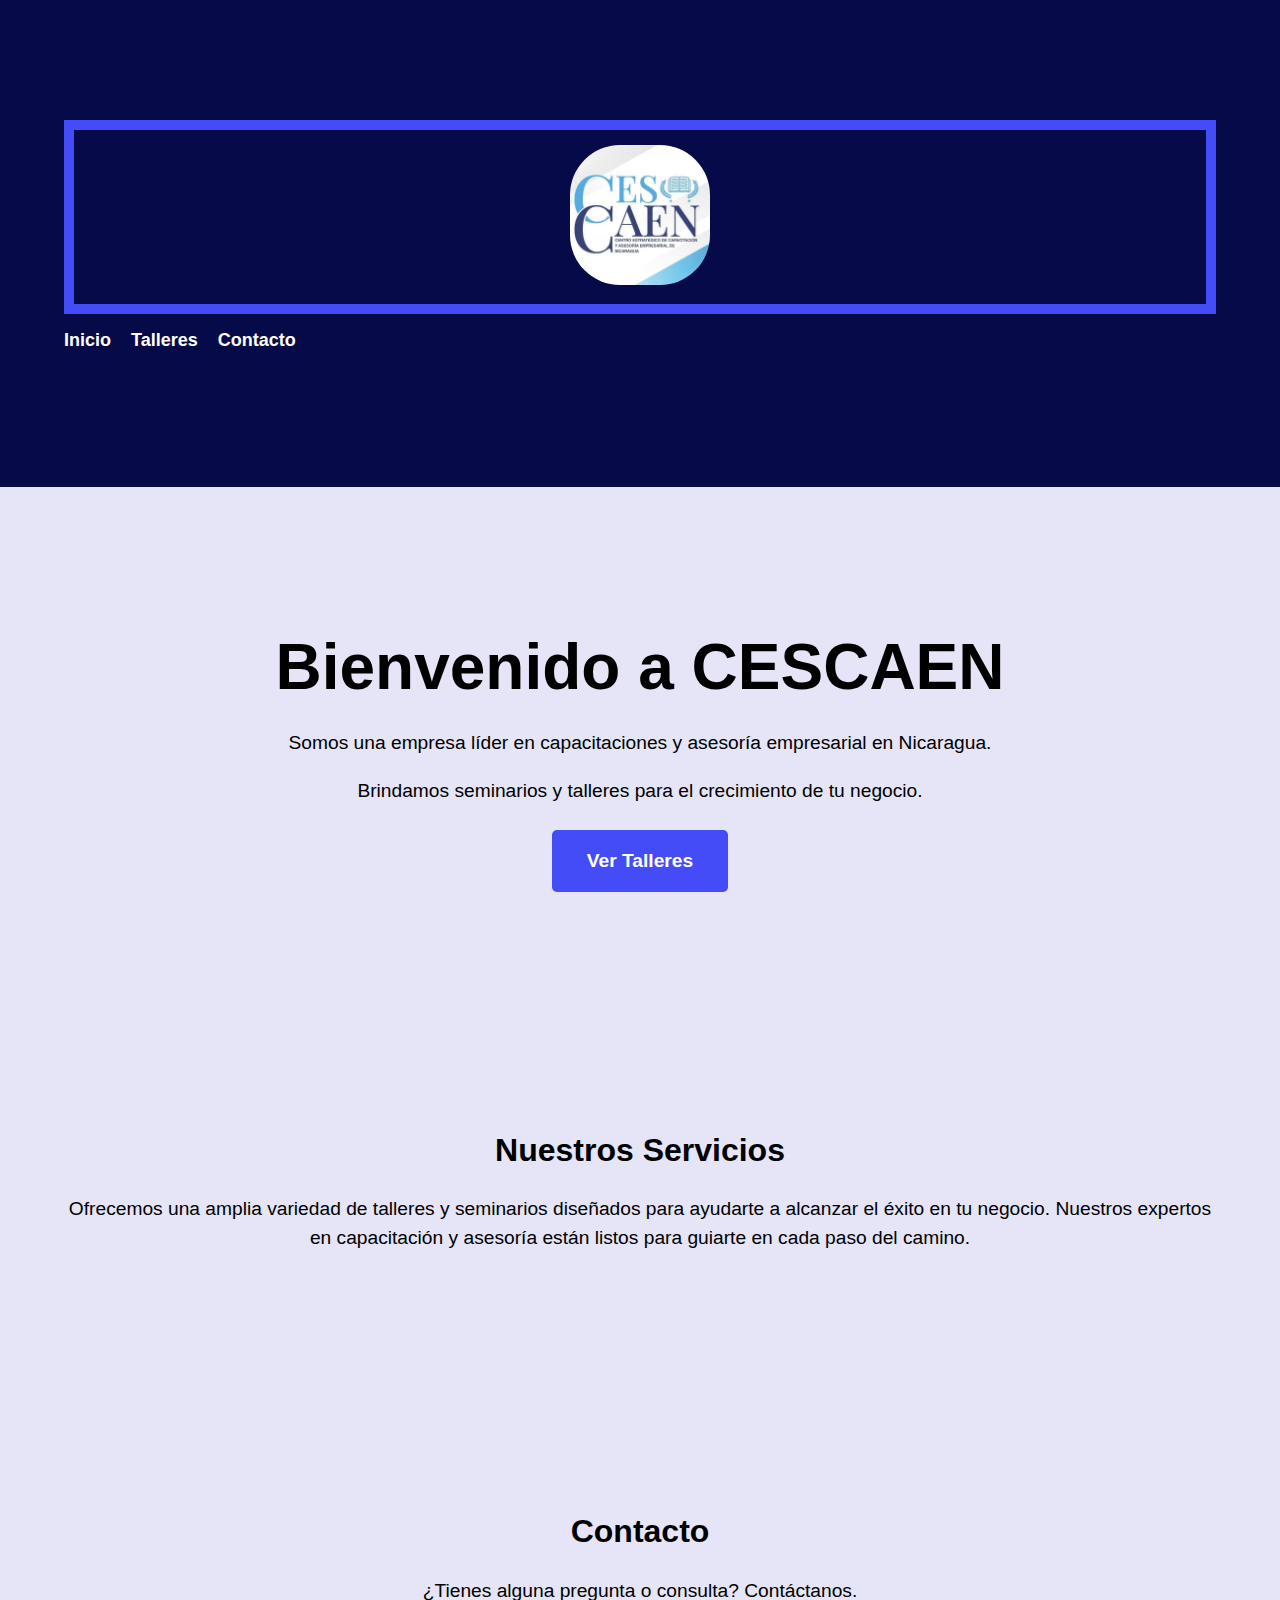
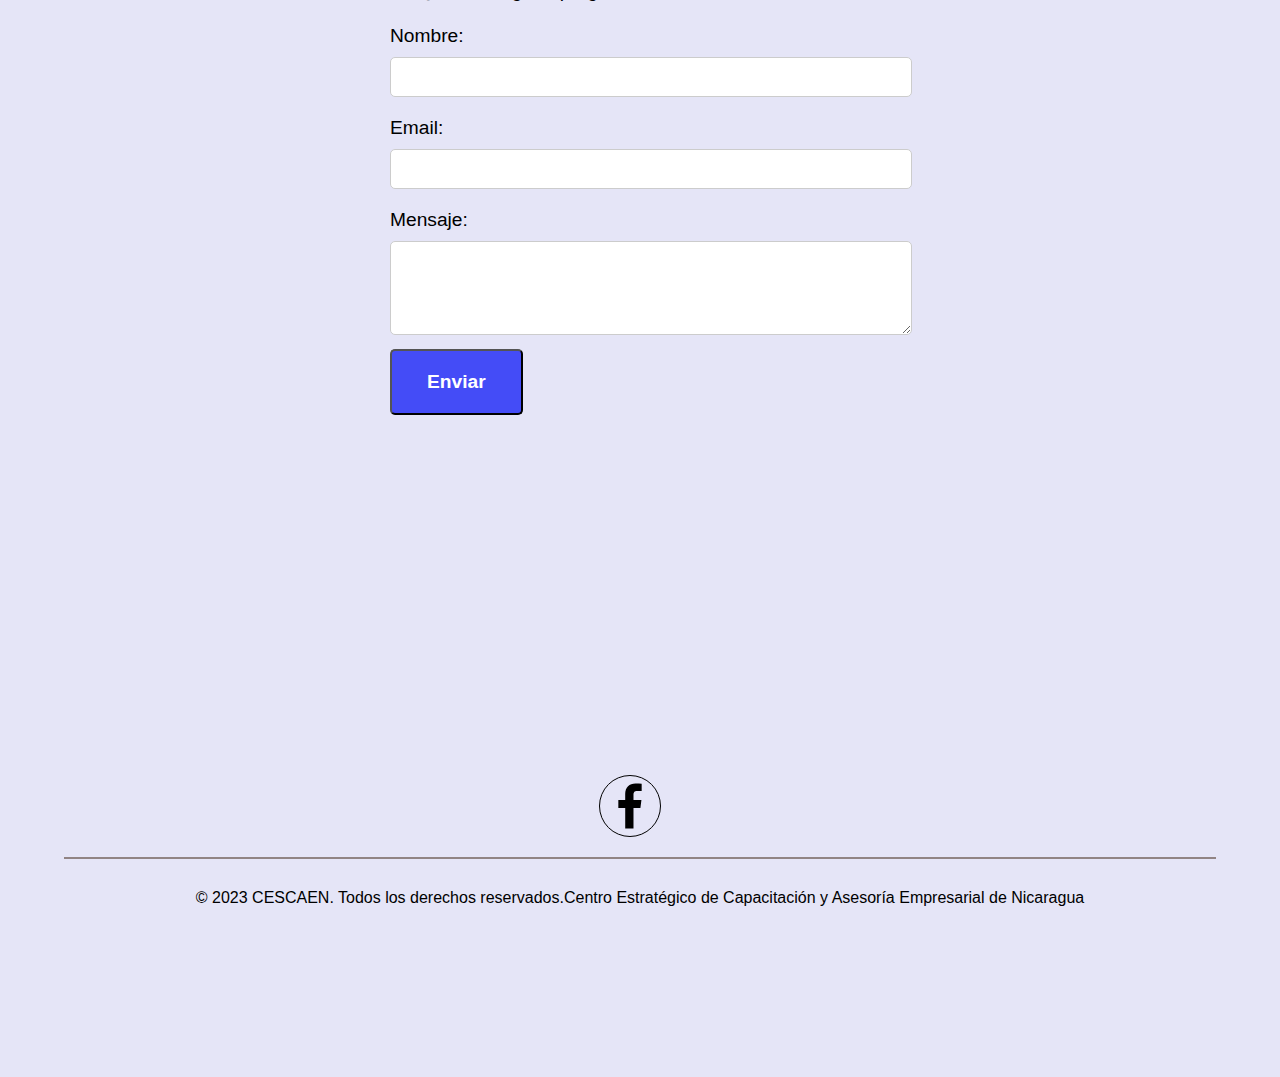
<file: index.html>
<!DOCTYPE html>
<html lang="es">
<head>
    <meta charset="UTF-8">
    <meta name="viewport" content="width=device-width, initial-scale=1.0">
    <title>CESCAEN - Inicio</title>
    <link rel="stylesheet" href="styles.css">
    <link rel="icon" href="logo.jpg">
</head>
<body>
    <!-- Barra de navegación -->
    <nav class="navbar">
        <div class="container">
            <div class="logo">
                <img src="logo.jpg" alt="Logo CESCAEN">
            </div>
            <ul>
                <li><a href="#welcome">Inicio</a></li>
                <li><a href="talleres.html">Talleres</a></li>
                <li><a href="contacto.html">Contacto</a></li>
            </ul>
        </div>
    </nav>

    <!-- Sección de Bienvenida -->
    <section class="welcome">
        <div class="container">
            <h1>Bienvenido a CESCAEN</h1>
            <p>Somos una empresa líder en capacitaciones y asesoría empresarial en Nicaragua.</p>
            <p>Brindamos seminarios y talleres para el crecimiento de tu negocio.</p>
            <a href="talleres.html" class="cta-button">Ver Talleres</a>
        </div>
    </section>

    <!-- Contenido Adicional -->
    <section class="additional-content">
        <div class="container">
            <h2>Nuestros Servicios</h2>
            <p>Ofrecemos una amplia variedad de talleres y seminarios diseñados para ayudarte a alcanzar el éxito en tu negocio. Nuestros expertos en capacitación y asesoría están listos para guiarte en cada paso del camino.</p>
        </div>
    </section>

    <!-- Formulario de Contacto -->
    <section class="contact">
        <div class="container">
            <h2>Contacto</h2>
            <p>¿Tienes alguna pregunta o consulta? Contáctanos.</p>
            <form action="enviar.php" method="POST">
                <label for="nombre">Nombre:</label>
                <input type="text" id="nombre" name="nombre" required>

                <label for="email">Email:</label>
                <input type="email" id="email" name="email" required>

                <label for="mensaje">Mensaje:</label>
                <textarea id="mensaje" name="mensaje" rows="4" required></textarea>

                <button type="submit" class="cta-button">Enviar</button>
            </form>
        </div>
    </section>

    <!-- Footer -->
    <footer class="footer">
        <div class="container">
            <div class="footer-social">
                <a href="https://www.facebook.com/cescaen" target="_blank"><img src="bxl-facebook.svg" alt="Facebook"></a>
            </div>
            <p class="footer-copyright">© 2023 CESCAEN. Todos los derechos reservados.</p>
        </div>
    </footer>

</body>
</html>
</file>
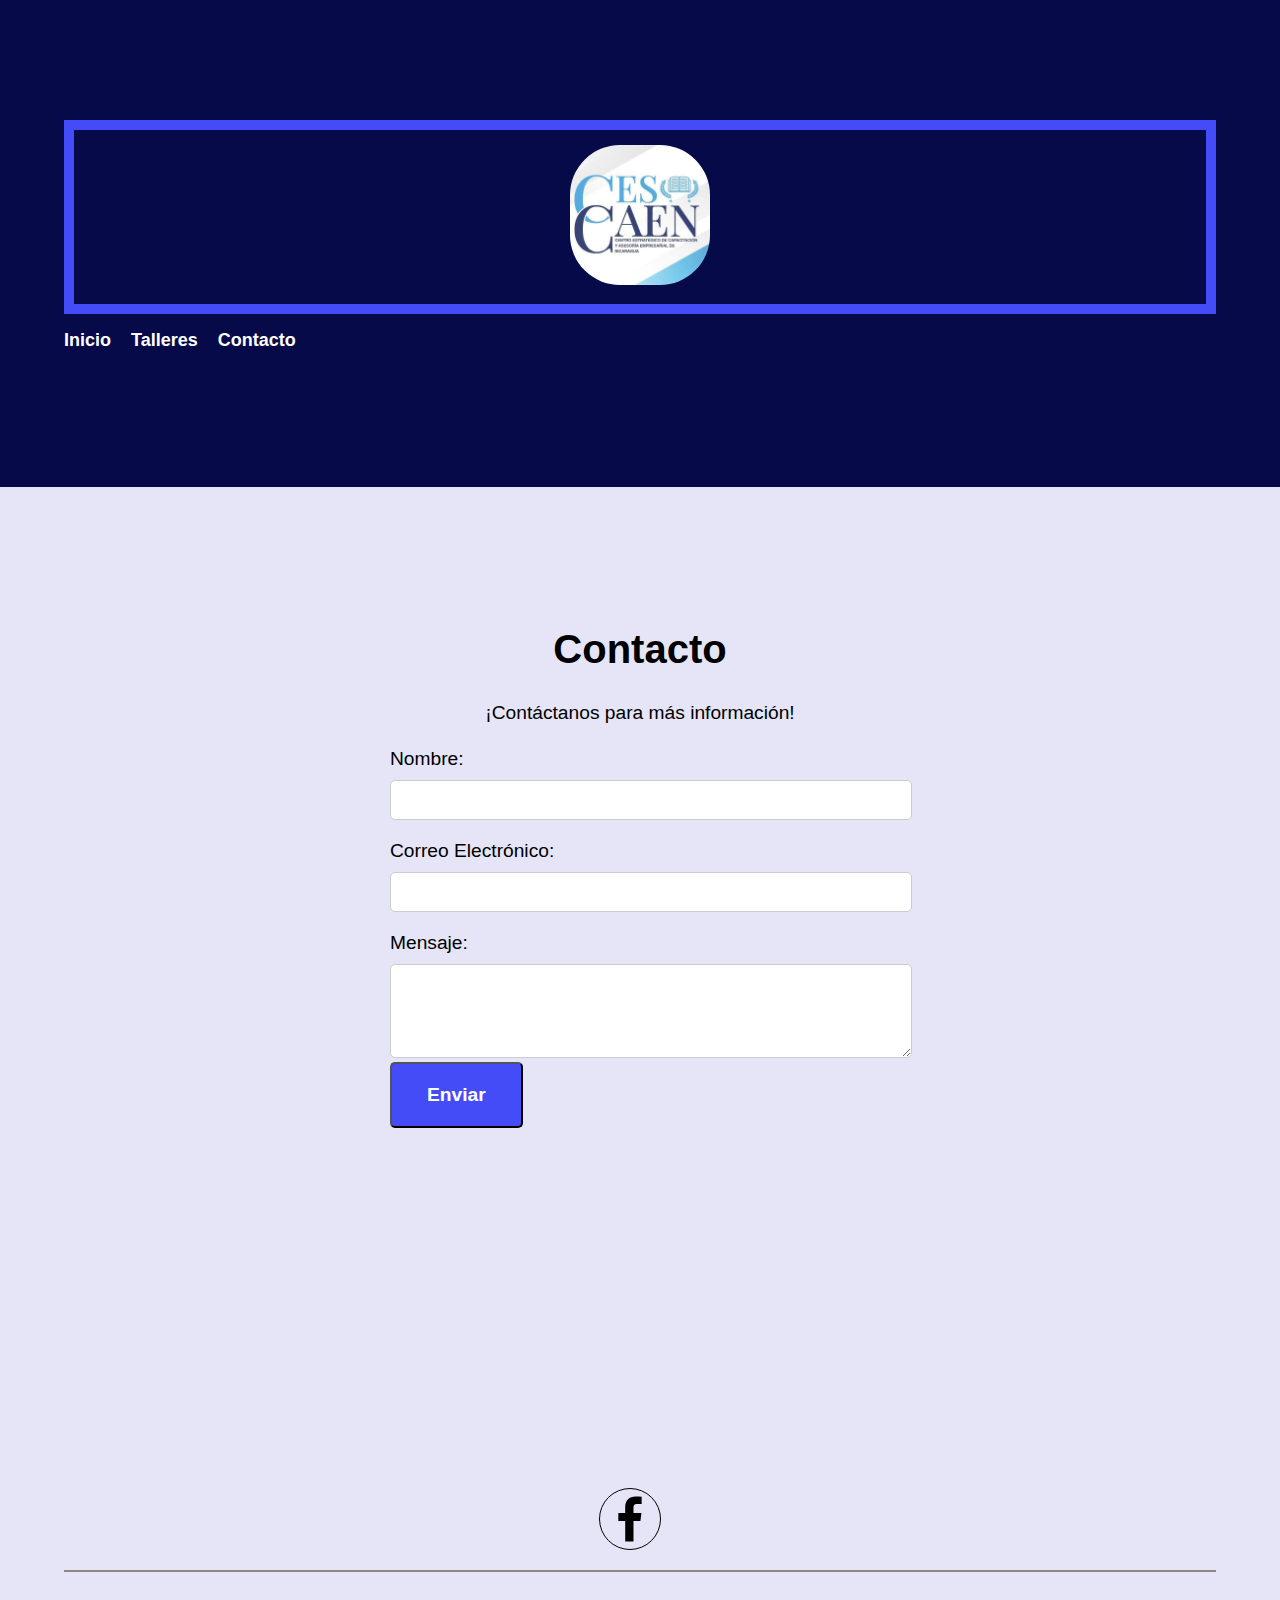
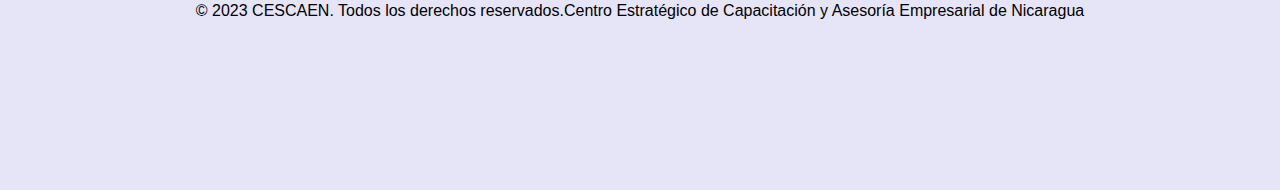
<file: contacto.html>
<!DOCTYPE html>
<html lang="es">
<head>
    <meta charset="UTF-8">
    <meta name="viewport" content="width=device-width, initial-scale=1.0">
    <title>CESCAEN - Contacto</title>
    <link rel="icon" href="logo.jpg">

    <style>
        /* Estilos generales */
        body {
            font-family: 'Inter', sans-serif;
            margin: 0;
            padding: 0;
            background-color: #E5E5F7;
            color: #000;
        }

        .container {
            width: 90%;
            max-width: 1200px;
            margin: 0 auto;
            padding: 100px 0;
            text-align: center;
        }

/* Barra de navegación */
.navbar {
  background-color: #060a49;
  padding: 20px 0;
  display: flex;
  justify-content: space-between;
  align-items: center;
}

.logo {
  border: 10px solid #444CF7;
  padding: 15px;
}

.logo img {
  max-width: 140px;
  border-radius: 50px;
}

        .navbar ul {
            list-style: none;
            padding: 0;
            display: flex;
        }

        .navbar ul li {
            margin-right: 20px;
        }

        .navbar ul li a {
            text-decoration: none;
            color: #fff;
            font-weight: bold;
            font-size: 18px;
        }

        /* Contenido de la página Contacto */
        .contact {
            text-align: center;
        }

        .contact h1 {
            font-size: 2.5rem;
            margin-top: 40px;
            color: #000;
        }

        .contact p {
            font-size: 1.2rem;
            line-height: 1.5;
            margin: 20px 0;
        }

        .contact form {
            text-align: left;
            max-width: 500px;
            margin: 0 auto;
        }

        .contact form label {
            display: block;
            font-size: 1.2rem;
            margin-top: 20px;
        }

        .contact form input[type="text"],
        .contact form input[type="email"],
        .contact form textarea {
            width: 100%;
            padding: 10px;
            font-size: 1rem;
            margin-top: 10px;
            border: 1px solid #ccc;
            border-radius: 5px;
        }

        .contact form button {
            display: inline-block;
            background: #444CF7;
            color: #fff;
            padding: 20px 35px;
            text-align: center;
            text-decoration: none;
            font-weight: bold;
            font-size: 1.2rem;
            border-radius: 5px;
            transition: background-color 0.3s ease;
        }

        .contact form button:hover {
            background-color: #333bbf;
        }

        /* Footer */
        .footer {
            padding: 160px 0 50px;
            position: relative;
        }

        .footer-social {
            text-align: center;
        }

        .footer-social a {
            display: inline-block;
            margin-right: 20px;
        }

        .footer-social img {
            width: 60px;
            height: 60px;
            border: 1px solid #000;
            border-radius: 50%;
        }

        .footer-copyright {
            padding-top: 30px;
            border-top: 2px solid #918484;
            text-align: center;
        }

        .footer-copyright::after {
            content: "Centro Estratégico de Capacitación y Asesoría Empresarial de Nicaragua";
        }

        /* Estilos Responsivos */
        @media screen and (max-width: 768px) {
            .container {
                padding: 60px 0;
            }

            .navbar {
                padding: 20px 0;
            }

            .logo {
                border-width: 10px;
                padding: 5px;
            }

            .logo img {
                max-width: 80px;
            }

            .contact h1 {
                font-size: 2.2rem;
            }

            .footer {
                padding: 80px 0 30px;
            }
        }

        @media screen and (max-width: 500px) {
            .contact h1 {
                font-size: 2rem;
            }
        }
    </style>
</head>
<body>
    <!-- Barra de navegación -->
    <nav class="navbar">
        <div class="container">
            <div class="logo">
                <img src="logo.jpg" alt="Logo CESCAEN">
            </div>
            <ul>
                <li><a href="index.html">Inicio</a></li>
                <li><a href="talleres.html">Talleres</a></li>
                <li><a href="contacto.html">Contacto</a></li>
            </ul>
        </div>
    </nav>

    <!-- Contenido de la página Contacto -->
    <section class="contact">
        <div class="container">
            <h1>Contacto</h1>
            <p>¡Contáctanos para más información!</p>
            <form>
                <label for="nombre">Nombre:</label>
                <input type="text" id="nombre" name="nombre" required>

                <label for="email">Correo Electrónico:</label>
                <input type="email" id="email" name="email" required>

                <label for="mensaje">Mensaje:</label>
                <textarea id="mensaje" name="mensaje" rows="4" required></textarea>

                <button type="submit">Enviar</button>
            </form>
        </div>
    </section>

    <!-- Footer -->
    <footer class="footer">
        <div class="container">
            <div class="footer-social">
                <a href="https://www.facebook.com/cescaen" target="_blank"><img src="bxl-facebook.svg" alt="Facebook"></a>
            </div>
            <p class="footer-copyright">© 2023 CESCAEN. Todos los derechos reservados.</p>
        </div>
    </footer>
</body>
</html>
</file>
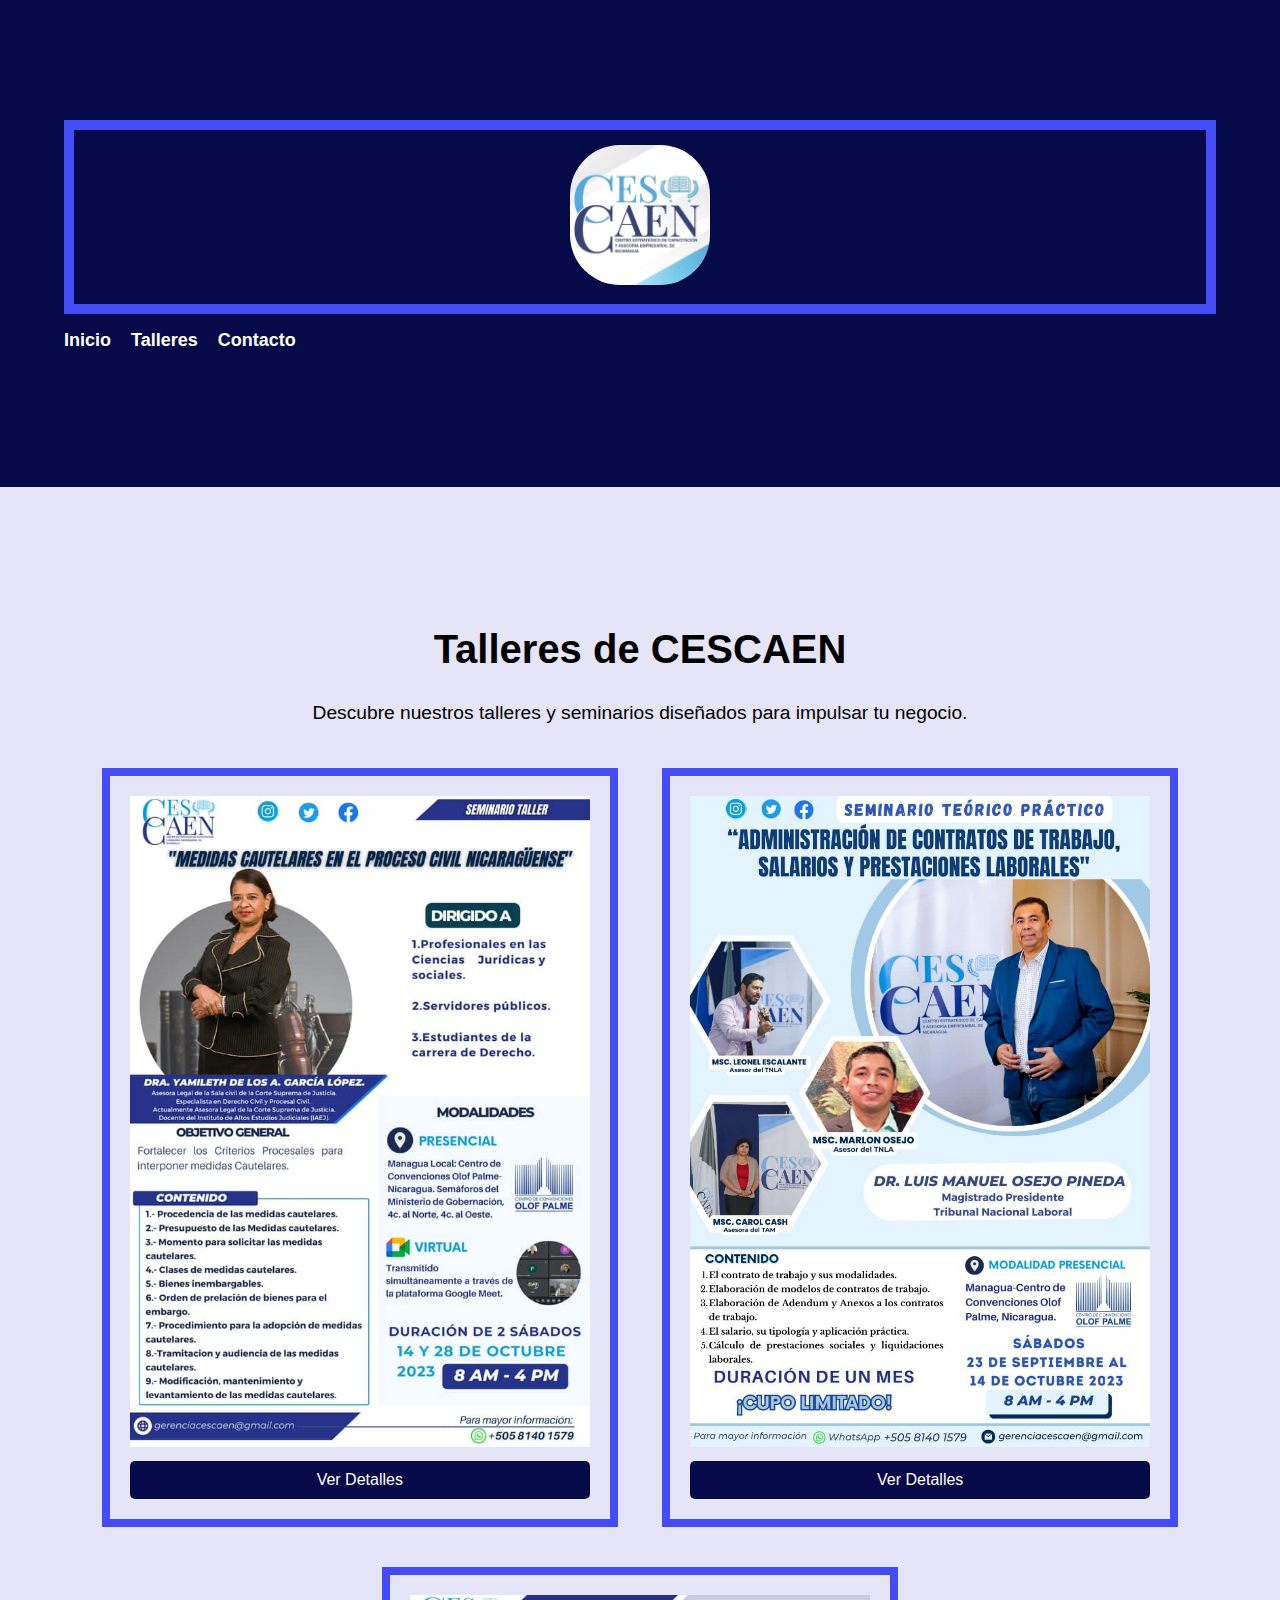
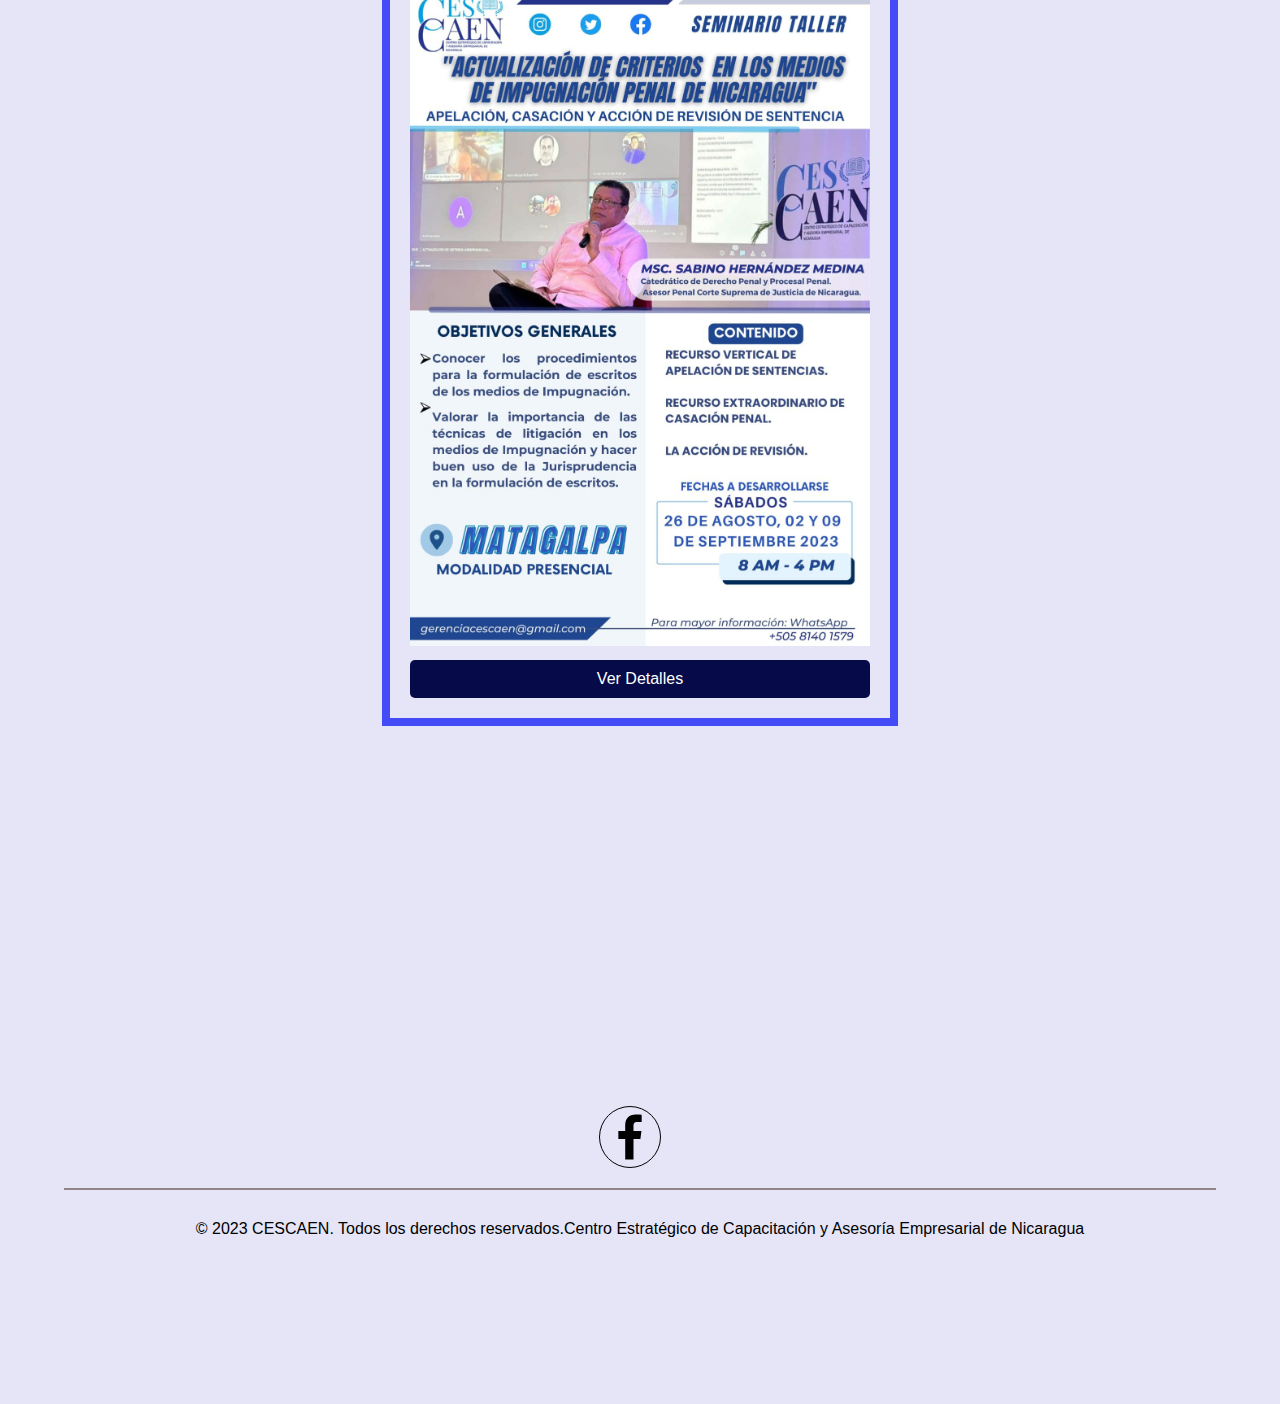
<file: talleres.html>
<!DOCTYPE html>
<html lang="es">

<head>
    <meta charset="UTF-8">
    <meta name="viewport" content="width=device-width, initial-scale=1.0">
    <title>CESCAEN - Talleres</title>
    <link rel="icon" href="logo.jpg">

    <style>
        /* Estilos generales */
        body {
            font-family: 'Inter', sans-serif;
            margin: 0;
            padding: 0;
            background-color: #E5E5F7;
            color: #000;
        }

        .container {
            width: 90%;
            max-width: 1200px;
            margin: 0 auto;
            padding: 100px 0;
            text-align: center;
        }

/* Barra de navegación */
.navbar {
  background-color: #060a49;
  padding: 20px 0;
  display: flex;
  justify-content: space-between;
  align-items: center;
}

.logo {
  border: 10px solid #444CF7;
  padding: 15px;
}

.logo img {
  max-width: 140px;
  border-radius: 50px;
}

        .navbar ul {
            list-style: none;
            padding: 0;
            display: flex;
        }

        .navbar ul li {
            margin-right: 20px;
        }

        .navbar ul li a {
            text-decoration: none;
            color: #fff;
            font-weight: bold;
            font-size: 18px;
        }

        /* Contenido de la página Talleres */
        .talleres {
            text-align: center;
        }

        .talleres h1 {
            font-size: 2.5rem;
            margin-top: 40px;
            color: #000;
        }

        .talleres p {
            font-size: 1.2rem;
            line-height: 1.5;
            margin: 20px 0;
        }

        /* Footer */
        .footer {
            padding: 160px 0 50px;
            position: relative;
        }

        .footer-social {
            text-align: center;
        }

        .footer-social a {
            display: inline-block;
            margin-right: 20px;
        }

        .footer-social img {
            width: 60px;
            height: 60px;
            border: 1px solid #000;
            border-radius: 50%;
        }

        .footer-copyright {
            padding-top: 30px;
            border-top: 2px solid #918484;
            text-align: center;
        }

        .footer-copyright::after {
            content: "Centro Estratégico de Capacitación y Asesoría Empresarial de Nicaragua";
        }

        /* Estilos Responsivos */
        @media screen and (max-width: 768px) {
            .container {
                padding: 60px 0;
            }

            .navbar {
                padding: 20px 0;
            }

            .logo {
                border-width: 10px;
                padding: 5px;
            }

            .logo img {
                max-width: 80px;
            }

            .talleres h1 {
                font-size: 2.2rem;
            }

            .footer {
                padding: 80px 0 30px;
            }
        }

        @media screen and (max-width: 500px) {
            .talleres h1 {
                font-size: 2rem;
            }
        }

        /* Estilos para los seminarios */
        .seminario {
            border: 8px solid #444CF7;
            padding: 20px;
            margin: 20px;
            display: inline-block;
            position: relative;
        }

        .seminario img {
            max-width: 460px;
            height: auto;
        }

        .ver-detalles {
            display: block;
            background-color: #060a49;
            color: #fff;
            padding: 10px 20px;
            text-align: center;
            text-decoration: none;
            border-radius: 5px;
            margin-top: 10px;
            transition: background-color 0.3s ease-in-out;
        }

        .ver-detalles:hover {
            background-color: #333;
        }

        .seminario__descripcion {
            display: none;
            position: absolute;
            top: 0;
            left: 0;
            width: 100%;
            height: 100%;
            background-color: rgba(255, 255, 255, 0.9);
            padding: 20px;
            box-sizing: border-box;
            overflow: auto;
        }

        .seminario__descripcion p {
            font-size: 1rem;
        }

        .cerrar {
            position: absolute;
            top: 10px;
            right: 10px;
            cursor: pointer;
        }
    </style>
</head>

<body>
    <!-- Barra de navegación -->
    <nav class="navbar">
        <div class="container">
            <div class="logo">
                <img src="logo.jpg" alt="Logo CESCAEN">
            </div>
            <ul>
                <li><a href="index.html">Inicio</a></li>
                <li><a href="talleres.html">Talleres</a></li>
                <li><a href="contacto.html">Contacto</a></li>
            </ul>
        </div>
    </nav>

    <!-- Contenido de la página Talleres -->
    <section class="talleres">
        <div class="container">
            <h1>Talleres de CESCAEN</h1>
            <p>Descubre nuestros talleres y seminarios diseñados para impulsar tu negocio.</p>

            <!-- Seminario 1 -->
            <div class="seminario">
                <img src="seminario1.jpg" alt="Seminario 1">
                <a href="#" class="ver-detalles">Ver Detalles</a>
                <div class="seminario__descripcion">
                    <span class="cerrar">X</span>
                    <h2>MEDIDAS CAUTELARES EN EL PROCESO CIVIL NICARAGÜENSE</h2>
                    <p>Un enfoque exhaustivo en las medidas cautelares dentro del proceso civil nicaragüense. Este curso
                        será impartido por la renombrada Doctora Yamileth de los Angeles Garcia Lopez.

                        <p>Detalles del Curso:</p>
                        <p>¡Cupo Limitado!</p>
                        <p>Fecha: 14 y 28 de Octubre, 2023.</p>
                        <p>Lugar: Centro de Convenciones Olof Palme, Managua, Nicaragua.</p>
                        <p>Modalidad: Virtual y Presencial.</p>    
                        <p>Contáctanos a través de WhatsApp: 8140 1579.</p>
                    </p>
                </div>
            </div>

            <!-- Seminario 2 -->
            <div class="seminario">
                <img src="seminario2.jpg" alt="Seminario 2">
                <a href="#" class="ver-detalles">Ver Detalles</a>
                <div class="seminario__descripcion">
                    <span class="cerrar">X</span>
                    <h2>Seminario en Administración de Contratos de Trabajo, Salarios y Prestaciones Laborales</h2>
                    <p>Este seminario proporciona una visión integral de la administración de contratos de trabajo,
                        salarios y prestaciones laborales en Nicaragua.</p>

                        <p>Detalles del Seminario:</p>
                        <p>Modalidad Presencial en Managua, Nicaragua.</p>
                        <p>¡Cupo Limitado!</p>
                        <p>Contáctanos a través de WhatsApp: 8140 1579.</p>
                </div>
            </div>

            <!-- Seminario 3 -->
            <div class="seminario">
                <img src="seminario3.jpg" alt="Seminario 3">
                <a href="#" class="ver-detalles">Ver Detalles</a>
                <div class="seminario__descripcion">
                    <span class="cerrar">X</span>
                    <h2>Seminario Taller - Actualización de Criterios Jurisprudenciales y Técnicas de Litigación en los
                        Medios de Impugnación Penal de Nicaragua</h2>
                    <p>Este seminario taller tiene como objetivo profundizar en los procedimientos para la formulación de escritos en los medios de impugnación. Además, valorarás la importancia de las técnicas de litigación en este contexto y aprenderás a hacer un uso efectivo de la jurisprudencia en la formulación de escritos.
                    </p>
                        <p>Detalles del Seminario Taller:</p>
                        
                        <p>Modalidad Presencial.</p>
                        <p>Fechas: Sábado, 26 de agosto y 02, 09 de septiembre del 2023.</p>
                        <p>Lugar: Matagalpa, Nicaragua.</p>
                        <p>Contáctanos a través de WhatsApp: 8140 1579.</p>
                </div>
            </div>
        </div>
    </section>

    <!-- Footer -->
    <footer class="footer">
        <div class="container">
            <div class="footer-social">
                <a href="https://www.facebook.com/cescaen" target="_blank"><img src="bxl-facebook.svg"
                        alt="Facebook"></a>
            </div>
            <p class="footer-copyright">© 2023 CESCAEN. Todos los derechos reservados.</p>
        </div>
    </footer>

    <!-- JavaScript para mostrar/ocultar descripciones de seminarios -->
    <script>
        const botonesVerDetalles = document.querySelectorAll('.ver-detalles');
        const descripcionesSeminarios = document.querySelectorAll('.seminario__descripcion');
        const botonesCerrar = document.querySelectorAll('.cerrar');

        botonesVerDetalles.forEach((boton, index) => {
            boton.addEventListener('click', (e) => {
                e.preventDefault();
                descripcionesSeminarios[index].style.display = 'block';
            });
        });

        botonesCerrar.forEach((boton, index) => {
            boton.addEventListener('click', () => {
                descripcionesSeminarios[index].style.display = 'none';
            });
        });
    </script>
</body>

</html>
</file>
<file: styles.css>
/* Estilos generales */
body {
  font-family: 'Inter', sans-serif;
  margin: 0;
  padding: 0;
  background-color: #E5E5F7;
  color: #000;
}

.container {
  width: 90%;
  max-width: 1200px;
  margin: 0 auto;
  padding: 100px 0;
  text-align: center;
}

/* Barra de navegación */
.navbar {
  background-color: #060a49;
  padding: 20px 0;
  display: flex;
  justify-content: space-between;
  align-items: center;
}

.logo {
  border: 10px solid #444CF7;
  padding: 15px;
}

.logo img {
  max-width: 140px;
  border-radius: 50px;
}

.navbar ul {
  list-style: none;
  padding: 0;
  display: flex;
}

.navbar ul li {
  margin-right: 20px;
}

.navbar ul li a {
  text-decoration: none;
  color: #fff;
  font-weight: bold;
  font-size: 18px;
}

/* Sección de Bienvenida */
.welcome h1 {
  font-size: 4rem;
  margin-bottom: 20px;
}

.welcome p {
  font-size: 1.2rem;
  margin: 10px 0;
  padding: 8px;
}

.cta-button {
  display: inline-block;
  background: #444CF7;
  color: #fff;
  padding: 20px 35px;
  margin-top: 10px;
  text-align: center;
  text-decoration: none;
  font-weight: bold;
  font-size: 1.2rem;
  border-radius: 5px;
  transition: background-color 0.3s ease;
}

.cta-button:hover {
  background-color: #333bbf;
}

/* Contenido Adicional */
.additional-content h2 {
  font-size: 2rem;
  margin-top: 40px;
  color: #000;
}

.additional-content p {
  font-size: 1.2rem;
  line-height: 1.5;
  margin: 20px 0;
}

/* Formulario de Contacto */
.contact h2 {
  font-size: 2rem;
  margin-top: 40px;
  color: #000;
}

.contact p {
  font-size: 1.2rem;
  line-height: 1.5;
  margin: 20px 0;
}

.contact form {
  text-align: left;
  max-width: 500px;
  margin: 0 auto;
}

.contact form label {
  display: block;
  font-size: 1.2rem;
  margin-top: 20px;
}

.contact form input[type="text"],
.contact form input[type="email"],
.contact form textarea {
  width: 100%;
  padding: 10px;
  font-size: 1rem;
  margin-top: 10px;
  border: 1px solid #ccc;
  border-radius: 5px;
}

.contact form button {
  display: inline-block;
  background: #444CF7;
  color: #fff;
  padding: 20px 35px;
  text-align: center;
  text-decoration: none;
  font-weight: bold;
  font-size: 1.2rem;
  border-radius: 5px;
  transition: background-color 0.3s ease;
}

.contact form button:hover {
  background-color: #333bbf;
}

/* Footer */
.footer {
  padding: 160px 0 50px;
  position: relative;
}

.footer-social {
  text-align: center;
}

.footer-social a {
  display: inline-block;
  margin-right: 20px;
}

.footer-social img {
  width: 60px;
  height: 60px;
  border: 1px solid #000;
  border-radius: 50%;
}

.footer-copyright {
  padding-top: 30px;
  border-top: 2px solid #918484;
  text-align: center;
}

.footer-copyright::after {
  content: "Centro Estratégico de Capacitación y Asesoría Empresarial de Nicaragua";
}

/* Estilos Responsivos */
@media screen and (max-width: 768px) {
  .container {
      padding: 60px 0;
  }

  .navbar {
      padding: 20px 0;
  }

  .logo {
      border-width: 6px;
      padding: 5px;
  }

  .logo img {
      max-width: 80px;
  }

  .welcome h1 {
      font-size: 3.8rem;
  }

  .cta-button {
      width: 90%;
      margin: 0 auto;
  }

  .additional-content h2 {
      font-size: 1.8rem;
  }

  .contact h2 {
      font-size: 1.8rem;
  }

  .footer {
      padding: 80px 0 30px;
  }
}

@media screen and (max-width: 500px) {
  .cta-button {
      width: 90%;
      margin: 0 auto;
      padding-top: 10px;
  }
}
</file>
